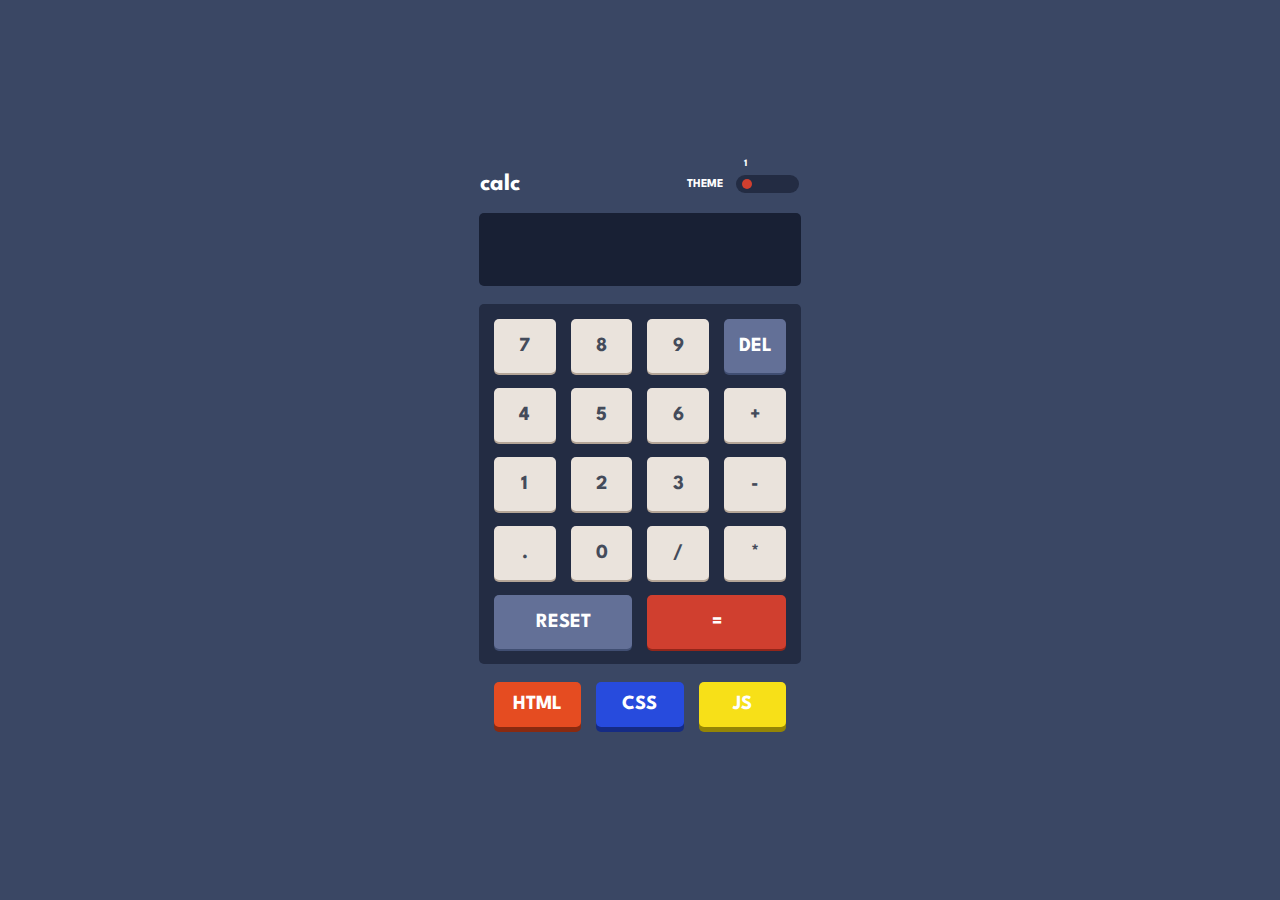
<file: HTML/index.html>
<!DOCTYPE html>
<html lang="en" >
<head>
  <meta charset="UTF-8">
  <meta name="viewport" content="width=device-width, initial-scale=1.0"> <!-- displays site properly based on user's device -->
  <!--Icon-->
  <link rel="icon" type="image/png" sizes="32x32" href="../images/favicon-32x32.png">
  <!--CSS -->
  <link rel="stylesheet" href="../CSS/calculator.css">
  <link rel="stylesheet" href="../CSS/header.css">
  <link id="themeLink" rel="stylesheet" href="../CSS/theme1.css">
  <link rel="stylesheet" href="../CSS/state.css">
  <link rel="stylesheet" href="../CSS/jazyk.css">
 
  <!--Script-->
  <script src="../JS/calculator.js" defer></script>
  <script src="../JS/theme.js" defer></script>

  <title>Kalkulačka</title>

  <style>
    .attribution { font-size: 11px; text-align: center; }
    .attribution a { color: hsl(228, 45%, 44%); }
  </style>
</head>

<body>
  <div class="calculator-grid">
    <header>
      <h1>calc</h1>
      <section>
        <p>THEME</p>
      <div class="toggle">
        <input data-theme-button type="radio" name="toggle" id="theme1" value="theme1"/>
        <input data-theme-button type="radio" name="toggle" id="theme2" value="theme2"/>
        <input data-theme-button type="radio" name="toggle" id="theme3" value="theme3"/>
      </div>
      </section>
    </header>

    <div data-output class="output">
      <div data-op class="operation"></div>
      <div data-result class="result"></div>
    </div>
  
    <main>
      <button data-number>7</button>
      <button data-number>8</button>
      <button data-number>9</button>
      <button data-delete id="clear">DEL</button>
      
      <button data-number>4</button>
      <button data-number>5</button>
      <button data-number>6</button>
      <button data-operator>+</button>
      
      <button data-number>1</button>
      <button data-number>2</button>
      <button data-number>3</button>
      <button data-operator>-</button>
    
      <button data-number>.</button>
      <button data-number>0</button>
      <button data-operator id="chia">/</button>
      <button data-operator id="nhan">*</button>

      <button data-clear id="clear" class = "span-two">RESET</button>
      <button data-equal id="equal" class = "span-two"><span>=</span></button>
    </main>

    <div id="jazyk">
      <button id="html"><a href="struktura.html">HTML</a></button>
      <button id="css"><a href="styl.html">CSS</a></button>
      <button id="js" ><a href="index.html">JS</a></button>
    </div>
  
  
</div>


  <div class="attribution" hidden>
    Challenge by <a href="https://www.frontendmentor.io?ref=challenge" target="_blank">Frontend Mentor</a>. 
    Coded by <a href="#">Your Name Here</a>.
  </div>
</body>


</html>
</file>
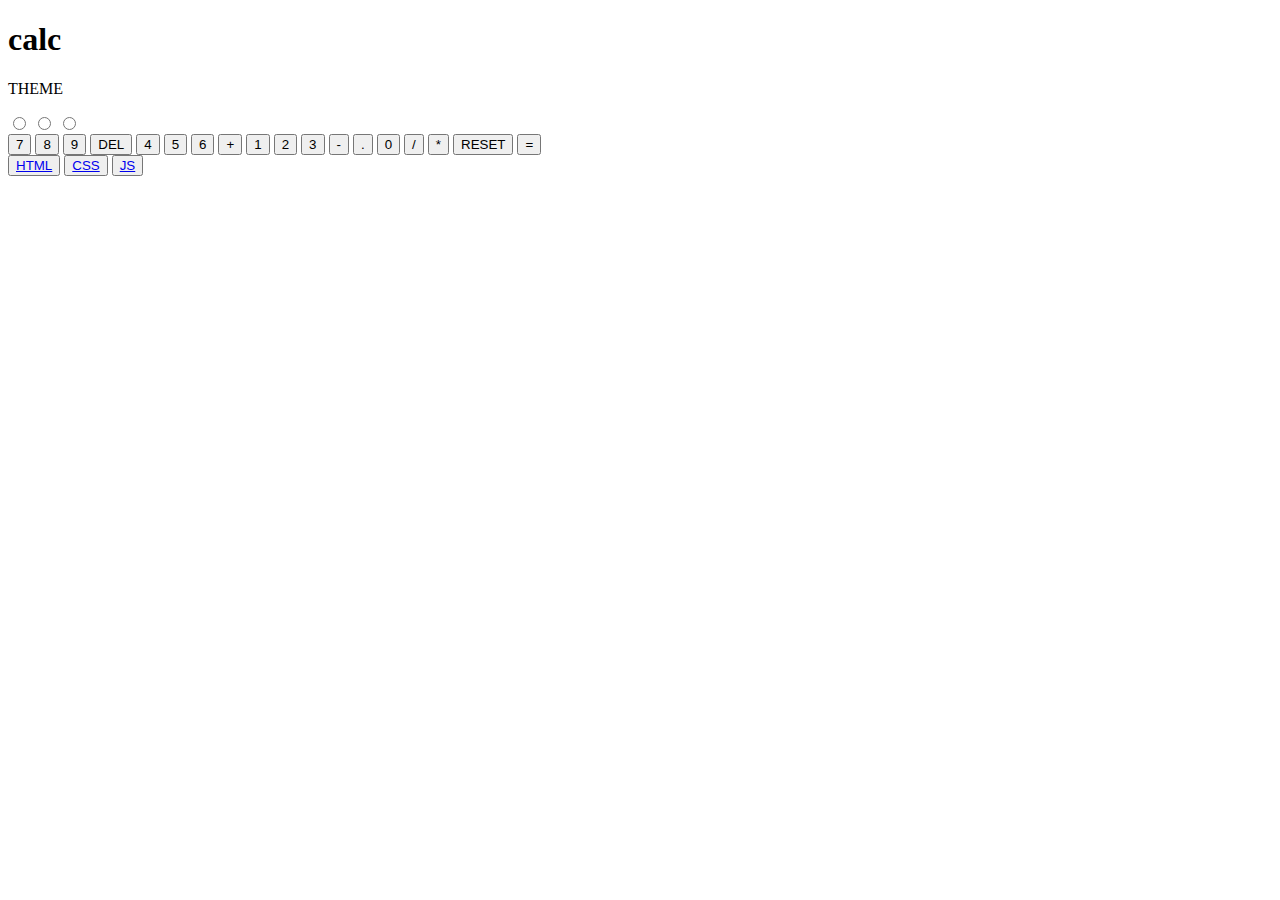
<file: HTML/struktura.html>
<!DOCTYPE html>
<html lang="en" >
<head>
  <meta charset="UTF-8">
  <meta name="viewport" content="width=device-width, initial-scale=1.0"> <!-- displays site properly based on user's device -->
  <!--Icon-->
  <link rel="icon" type="image/png" sizes="32x32" href="./images/favicon-32x32.png">

  <title>Kalkulačka</title>

  <style>
    .attribution { font-size: 11px; text-align: center; }
    .attribution a { color: hsl(228, 45%, 44%); }
  </style>
</head>

<body>
  <div class="calculator-grid">
    <header>
      <h1>calc</h1>
      <section>
        <p>THEME</p>
      <div class="toggle">
        <input data-theme-button type="radio" name="toggle" id="theme1" value="theme1"/>
        <input data-theme-button type="radio" name="toggle" id="theme2" value="theme2"/>
        <input data-theme-button type="radio" name="toggle" id="theme3" value="theme3"/>
      </div>
      </section>
    </header>

    <div data-output class="output">
      <div data-op class="operation"></div>
      <div data-result class="result"></div>
    </div>
  
    <main>
      <button data-number>7</button>
      <button data-number>8</button>
      <button data-number>9</button>
      <button data-delete id="clear">DEL</button>
      
      <button data-number>4</button>
      <button data-number>5</button>
      <button data-number>6</button>
      <button data-operator>+</button>
      
      <button data-number>1</button>
      <button data-number>2</button>
      <button data-number>3</button>
      <button data-operator>-</button>
    
      <button data-number>.</button>
      <button data-number>0</button>
      <button data-operator id="chia">/</button>
      <button data-operator id="nhan">*</button>

      <button data-clear id="clear" class = "span-two">RESET</button>
      <button data-equal id="equal" class = "span-two"><span>=</span></button>
    </main>

    <div id="jazyk">
      <button id="html"><a href="struktura.html">HTML</a></button>
      <button id="css"><a href="styl.html">CSS</a></button>
      <button id="js" ><a href="index.html">JS</a></button>
    </div>
  
  
</div>


  <div class="attribution" hidden>
    Challenge by <a href="https://www.frontendmentor.io?ref=challenge" target="_blank">Frontend Mentor</a>. 
    Coded by <a href="#">Your Name Here</a>.
  </div>
</body>


</html>
</file>
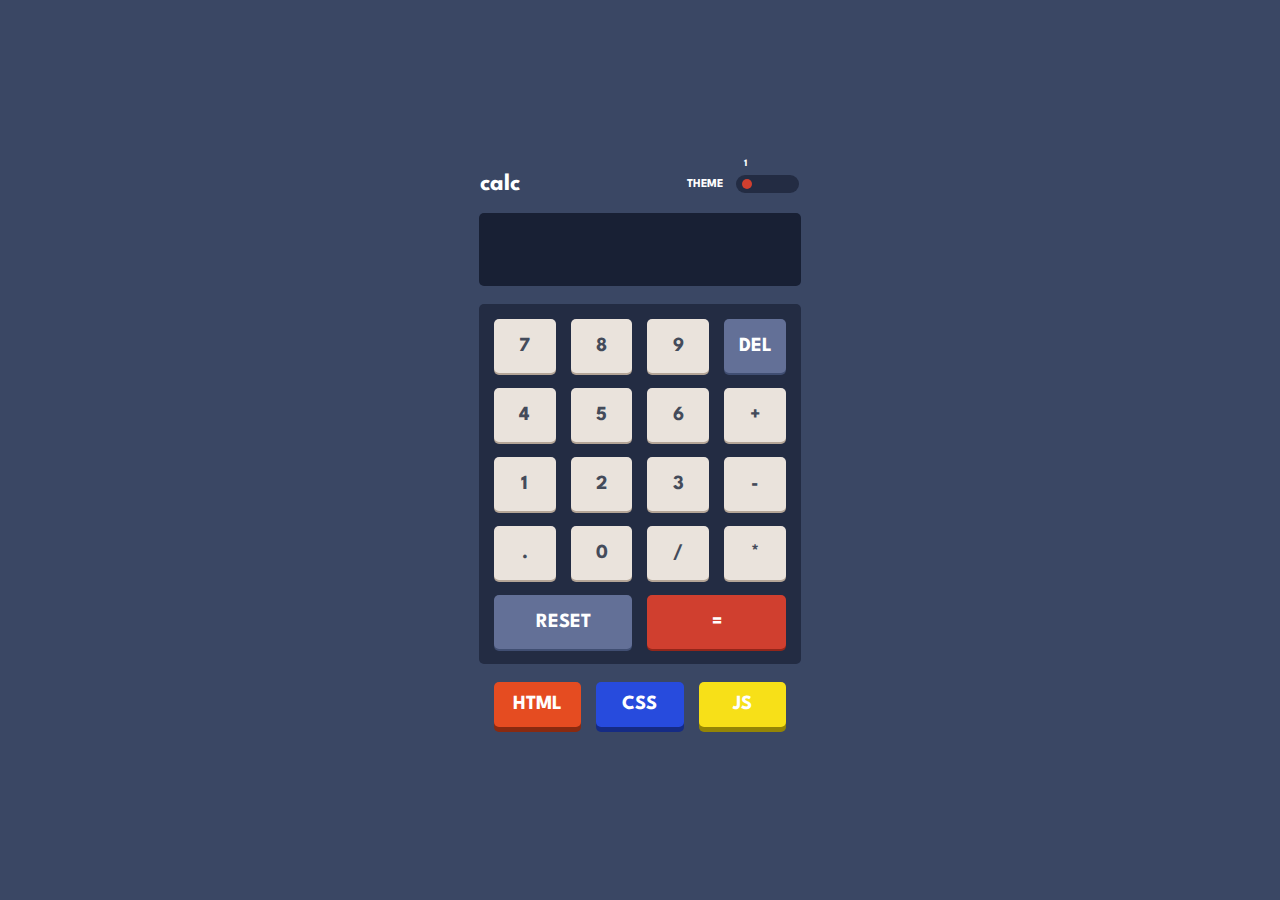
<file: HTML/styl.html>
<!DOCTYPE html>
<html lang="en" >
<head>
  <meta charset="UTF-8">
  <meta name="viewport" content="width=device-width, initial-scale=1.0"> <!-- displays site properly based on user's device -->
  <!--Icon-->
  <link rel="icon" type="image/png" sizes="32x32" href="../images/favicon-32x32.png">
  <!--CSS -->
  <link rel="stylesheet" href="../CSS/calculator.css">
  <link rel="stylesheet" href="../CSS/header.css">
  <link id="themeLink" rel="stylesheet" href="../CSS/theme1.css">
  <link rel="stylesheet" href="../CSS/state.css">
  <link rel="stylesheet" href="../CSS/jazyk.css">
 
  <title>Kalkulačka</title>

  <style>
    .attribution { font-size: 11px; text-align: center; }
    .attribution a { color: hsl(228, 45%, 44%); }
  </style>
</head>

<body>
  <div class="calculator-grid">
    <header>
      <h1>calc</h1>
      <section>
        <p>THEME</p>
      <div class="toggle">
        <input data-theme-button type="radio" name="toggle" id="theme1" value="theme1"/>
        <input data-theme-button type="radio" name="toggle" id="theme2" value="theme2"/>
        <input data-theme-button type="radio" name="toggle" id="theme3" value="theme3"/>
      </div>
      </section>
    </header>

    <div data-output class="output">
      <div data-op class="operation"></div>
      <div data-result class="result"></div>
    </div>
  
    <main>
      <button data-number>7</button>
      <button data-number>8</button>
      <button data-number>9</button>
      <button data-delete id="clear">DEL</button>
      
      <button data-number>4</button>
      <button data-number>5</button>
      <button data-number>6</button>
      <button data-operator>+</button>
      
      <button data-number>1</button>
      <button data-number>2</button>
      <button data-number>3</button>
      <button data-operator>-</button>
    
      <button data-number>.</button>
      <button data-number>0</button>
      <button data-operator id="chia">/</button>
      <button data-operator id="nhan">*</button>

      <button data-clear id="clear" class = "span-two">RESET</button>
      <button data-equal id="equal" class = "span-two"><span>=</span></button>
    </main>

    <div id="jazyk">
      <button id="html"><a href="struktura.html">HTML</a></button>
      <button id="css"><a href="styl.html">CSS</a></button>
      <button id="js" ><a href="index.html">JS</a></button>
    </div>
  
  
</div>


  <div class="attribution" hidden>
    Challenge by <a href="https://www.frontendmentor.io?ref=challenge" target="_blank">Frontend Mentor</a>. 
    Coded by <a href="#">Your Name Here</a>.
  </div>
</body>


</html>
</file>
<file: CSS/calculator.css>
@import url('https://fonts.googleapis.com/css2?family=League+Spartan:wght@400;700&display=swap');

*, *::backdrop, *::after{
    box-sizing: border-box;
    font-family: 'League Spartan', sans-serif;
    font-weight: 700;
}

body{
    height: 100vh;
    width: 100vw;
    padding: 0;
    margin: 0;
    background-color: var(--main);
    font-size: 24px;
}

.calculator-grid 
{
    display: flex;
    justify-content: center;
    align-items: center;
    flex-direction: column;
    min-height: 100vh;
    min-width: 322.55px;
}

/*keypad*/
main{
    display: grid;
    place-content: center;
    min-height: 40vh;
    min-width: 322.55px;

    padding: 15px;
    border-radius: 5px;

    background-color: var(--keypad);

    grid-template-columns: repeat(4, 1fr);
    grid-template-rows: repeat(5, 1fr);

    gap: 15px;

}

main > button{
    font-size: 20px;
    border-radius: 5px;
    border: none;
    background-color: var(--key-three);
    color: var(--text-one);
    box-shadow: 0px 2px var(--key-three-shadow);
}

.span-two {
    grid-column: span 2;
}

.output {
    margin: 2vh;
    padding: 1.5rem;
    width: 322.55px;
    min-height: 72.4px;

    border-radius: 5px;
    background-color: var(--screen);
    color: var(--text-one);

    
    word-wrap: break-word;
    word-break: break-all;
}


#equal {
    background-color: var(--key-two);
    color: var(--text-equal);
    box-shadow: 0px 2px var(--key-two-shadow);
}

#clear {
    background-color: var(--key-one);
    color: var(--text-two);
    box-shadow: 0px 2px var(--key-one-shadow);
}
</file>
<file: CSS/header.css>
header{
    font-size: 12px;
    min-height: 5px;
    min-width: max(21vw, 322.55px);
    padding: 0 1px;
    margin: 0;

    color: var(--text-one);

    display: flex;
    flex-direction: row;
    justify-content: space-between;
}


section{
    display: flex;
    flex-direction: row;
    justify-content: center;
    align-items: center;
}


section > p {
    margin: 0 10% 0 0;
}

h1{
    margin: 0;
}

input {
    height: 10px;
    width: 10px;
    appearance: none;
    background-color: var(--key-two);
    border-radius: 50%;
    opacity: 0;
  }

input:hover {
    cursor: pointer;
}

.toggle{
    height: 18px;
    width: 77px;
    padding: 1px;
    margin: 1%;
    display: block;
    background-color: var(--toggle);
    border-radius: 50px;
}

#theme1 {
    opacity: 1;
}

#theme1::after
{
    opacity: 1;
    content: "1";
    position: relative;
    bottom: 2.5vh;
    left: 0.15vw;
    font-size: 10px;
    color: var(--text-one)
}

#theme2::after
{
    opacity: 1;
    content: "2";
    position: relative;
    bottom: 2.5vh;
    left: 0.15vw;
    font-size: 10px;
    color: var(--text-one)
}

#theme3::after
{
    opacity: 1;
    content: "3";
    position: relative;
    bottom: 2.5vh;
    left: 0.15vw;
    font-size: 10px;
    color: var(--text-one)
}
</file>
<file: CSS/theme1.css>
:root{
    /*background*/
    --main: hsl(222,26%, 31%);
    --toggle: hsl(223, 31%, 20%);
    --keypad: hsl(223, 31%, 20%);
    --screen: hsl(224, 36%, 15%);
    /*Keys*/
    --key-one: hsl(225, 21%, 49%);
    --key-two: hsl(6, 63%, 50%); /*also toggle key*/
    --key-three: hsl(30, 25%, 89%);

    --key-one-shadow: hsl(224, 28%, 35%);
    --key-two-shadow: hsl(6, 70%, 34%);
    --key-three-shadow: hsl(28, 16%, 65%);
    /*Text*/
    --text-one: hsl(0, 0%, 100%);
    --text-two: hsl(0, 0%, 100%);
    --text-equal: hsl(0, 0%, 100%);

}

main>button {
    color: hsl(221, 14%, 31%);
}
</file>
<file: CSS/state.css>
button{
    cursor: pointer;
}

#clear:active
{
    filter: sepia(30%);
}

#equal:active
{
    filter: sepia(30%);
}
</file>
<file: CSS/jazyk.css>
#jazyk{
    margin-top: 2vh;
    padding: 0;
    min-height: 5vh;
    width: 322.55px;
    display: grid;
    grid-template-columns: repeat(3, 1fr);
    grid-template-rows: 1fr;
    gap: 15px;
    padding: 0 15px ;
}

#jazyk > button {
    font-size: 20px;
    border: none;
    border-radius: 5px;
    cursor: default;
}

#html {
    background-color: #e54c21;
    box-shadow: 0px 5px hsl(13, 79%, 30%);
}

#css {
    background-color: hsl(228, 73%, 51%);
    box-shadow: 0px 5px hsl(228, 73%, 30%);
}

#js {
    background-color: hsl(54, 93%, 53%);
    box-shadow: 0px 5px hsl(54, 93%, 30%);

}

a{
    color: white;
    text-decoration: none;
    cursor: pointer;
}
</file>
